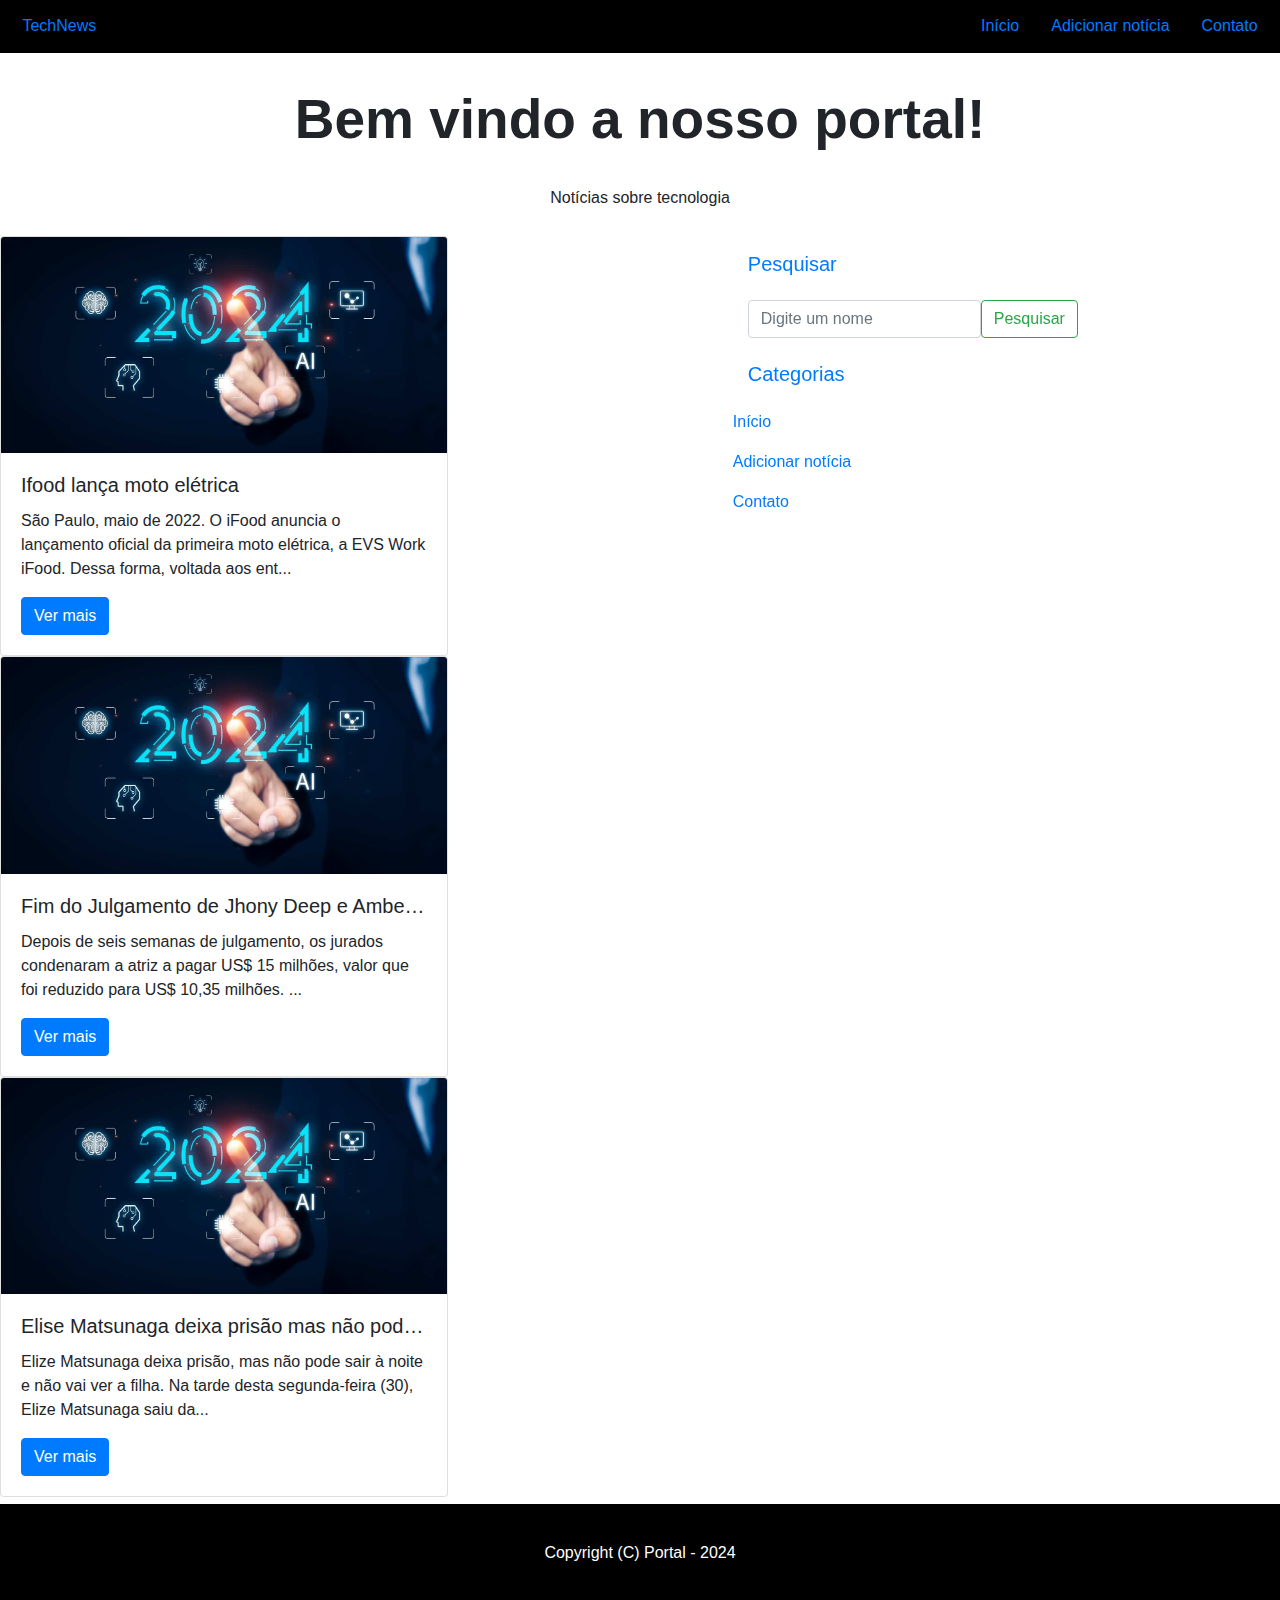
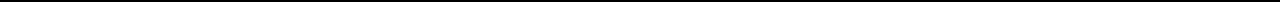
<file: index.html>
<!DOCTYPE html>
<html lang="pt-BR">
<head>
<meta charset="UTF-8">
<meta name="viewport" content="width=device-width, initial-scale=1.0">
<meta http-equiv="X-UA-Compatible" content="ie=edge">
<meta name="Description" content="Enter your description here"/>
<link rel="stylesheet" href="https://cdnjs.cloudflare.com/ajax/libs/twitter-bootstrap/4.6.0/css/bootstrap.min.css">
<link rel="stylesheet" href="https://cdnjs.cloudflare.com/ajax/libs/font-awesome/5.15.4/css/all.min.css">
<link rel="stylesheet" href="assets/css/style.css">
<title>TechNews</title>
</head>
<body>
    <header>
        <div class="container_cabecalho">
            <nav class="nav">
                <a class="nav-link active" aria-current="page" href="#">TechNews</a>
            </nav>
        </div><div class="container_cabecalho">
            <ul class="nav justify-content-end">
                <li class="nav-item">
                  <a class="nav-link active" aria-current="page" href="#">Início</a>
                </li>
                <li class="nav-item">
                  <a class="nav-link" href="cadastro.html">Adicionar notícia</a>
                </li>
                <li class="nav-item">
                  <a class="nav-link" href="#">Contato</a>
                </li>
              </ul>
        </div>
    </header>
    <div class="grid text-center">
        <div class="g-col-6" id="bemVindo">Bem vindo a nosso portal!</div>
        <div class="g-col-6">Notícias sobre tecnologia</div>
    </div>
    <div class="container_cards" id="newsContainer">
        <div class="card" style="width: 28rem;">
            <img src="assets/images/Tecnologia.jpg" class="card-img-top custom-image-size" alt="...">
            <div class="card-body">
            <h5 class="card-title">Ifood lança moto elétrica</h5>
            <p class="card-text">São Paulo, maio de 2022. O iFood anuncia o lançamento oficial da primeira moto elétrica, 
              a EVS Work iFood. Dessa forma, voltada aos entregadores no Brasil como uma nova opção de mobilidade que traz economia, 
              em média, de 70% aos parceiros. Além disso, também é uma solução menos poluente.</p>
            <a href="detalhe.html" class="btn btn-primary view-more" data-title="Ifood lança moto elétrica" data-content="São Paulo, maio de 2022. O iFood anuncia o lançamento oficial da primeira moto elétrica, a EVS Work iFood. Dessa forma, voltada aos entregadores no Brasil como uma nova opção de mobilidade que traz economia, em média, de 70% aos parceiros. Além disso, também é uma solução menos poluente.">Ver mais</a>
            </div>
        </div>
        <div class="card" style="width: 28rem;">
            <img src="assets/images/Tecnologia.jpg" class="card-img-top custom-image-size" alt="...">
            <div class="card-body">
            <h5 class="card-title">Fim do Julgamento de Jhony Deep e Amber Heard</h5>
            <p class="card-text">Depois de seis semanas de julgamento, os jurados condenaram a atriz a pagar US$ 15 milhões, valor que foi reduzido para US$ 10,35 milhões.
              Já Depp foi condenado a pagar US$ 2 milhões à ex-mulher. 
              Em um longo texto publicado em sua rede social nesta segunda-feira, ela diz que foi uma "decisão muito difícil de resolver".</p>
            <a href="detalhe.html" class="btn btn-primary view-more" data-title="Fim do Julgamento de Jhony Deep e Amber Heard" data-content="Depois de seis semanas de julgamento, os jurados condenaram a atriz a pagar US$ 15 milhões, valor que foi reduzido para US$ 10,35 milhões. Já Depp foi condenado a pagar US$ 2 milhões à ex-mulher. Em um longo texto publicado em sua rede social nesta segunda-feira, ela diz que foi uma 'decisão muito difícil de resolver'.">Ver mais</a>
            </div>
        </div>
        <div class="card" style="width: 28rem;">
          <img src="assets/images/Tecnologia.jpg" class="card-img-top custom-image-size" alt="...">
          <div class="card-body">
          <h5 class="card-title">Elise Matsunaga deixa prisão mas não pode sair</h5>
          <p class="card-text">Elize Matsunaga deixa prisão, mas não pode sair à noite e não vai ver a filha. 
            Na tarde desta segunda-feira (30), Elize Matsunaga saiu da Penitenciária Feminina de Tremembé (SP) após dez anos presa. 
            Uma decisão judicial a concedeu liberdade condicional.</p>
          <a href="detalhe.html" class="btn btn-primary view-more" data-title="Elise Matsunaga deixa prisão mas não pode sair" data-content="Elize Matsunaga deixa prisão, mas não pode sair à noite e não vai ver a filha. Na tarde desta segunda-feira (30), Elize Matsunaga saiu da Penitenciária Feminina de Tremembé (SP) após dez anos presa. Uma decisão judicial a concedeu liberdade condicional.">Ver mais</a>
          </div>
        </div>
    </div>
    <div class="container_barraNavegação">
        <nav class="navbar bg-body-tertiary">
            <div class="container-fluid">
              <a class="navbar-brand" href="#">Pesquisar</a>
            </div>
        </nav>
        <nav class="navbar bg-body-tertiary">
            <div class="container-fluid">
              <form class="d-flex" role="search">
                <input class="form-control me-2" type="search" placeholder="Digite um nome" aria-label="Search">
                <button class="btn btn-outline-success" type="submit">Pesquisar</button>
              </form>
            </div>
        </nav>
        <div class="container_categorias">
            <nav class="navbar bg-body-tertiary">
                <div class="container-fluid">
                <a class="navbar-brand" href="#">Categorias</a>
                </div>
            </nav>
        </div>
        <div class="container_links">
            <ul class="nav flex-column">
                <li class="nav-item">
                  <a class="nav-link active" aria-current="page" href="#">Início</a>
                </li>
                <li class="nav-item">
                  <a class="nav-link" href="#">Adicionar notícia</a>
                </li>
                <li class="nav-item">
                  <a class="nav-link" href="#">Contato</a>
                </li>
              </ul>
        </div>
    </div>
    <div>
      <footer class="container_rodape">Copyright (C) Portal - 2024</footer>
    </div>
    <script src="assets/js/script.js"></script>
</body>
</html>
</file>
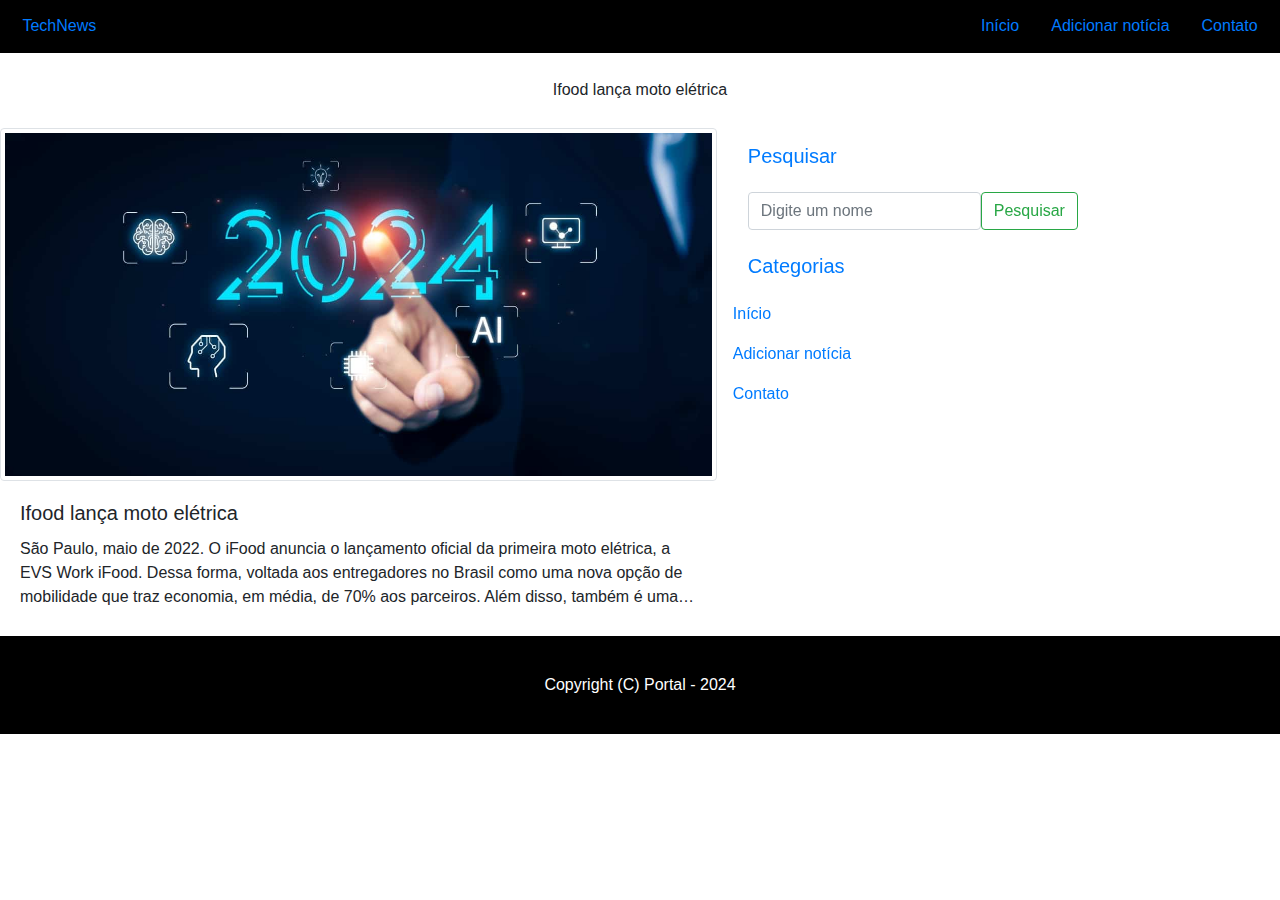
<file: detalhe.html>
<!DOCTYPE html>
<html lang="pt-BR">
<head>
<meta charset="UTF-8">
<meta name="viewport" content="width=device-width, initial-scale=1.0">
<meta http-equiv="X-UA-Compatible" content="ie=edge">
<meta name="Description" content="Enter your description here"/>
<link rel="stylesheet" href="https://cdnjs.cloudflare.com/ajax/libs/twitter-bootstrap/4.6.0/css/bootstrap.min.css">
<link rel="stylesheet" href="https://cdnjs.cloudflare.com/ajax/libs/font-awesome/5.15.4/css/all.min.css">
<link rel="stylesheet" href="assets/css/style.css">
<title>Title</title>
</head>
<body>
    <header>
      <div class="container_cabecalho">
        <nav class="nav">
            <a class="nav-link active" aria-current="page" href="#">TechNews</a>
        </nav>
    </div><div class="container_cabecalho">
        <ul class="nav justify-content-end">
            <li class="nav-item">
              <a class="nav-link active" aria-current="page" href="index.html">Início</a>
            </li>
            <li class="nav-item">
              <a class="nav-link" href="cadastro.html">Adicionar notícia</a>
            </li>
            <li class="nav-item">
              <a class="nav-link" href="#">Contato</a>
            </li>
          </ul>
    </div>
    </header>
    <div class="grid text-center">
      <div class="g-col-6" id="tituloDetalhe">Ifood lança moto elétrica</div>
  </div>
    <div class="container_cards">
      <img src="assets/images/Tecnologia.jpg" class="img-thumbnail" alt="...">
      <div class="card-body">
        <h5 class="card-title" id="tituloDescricao">Ifood lança moto elétrica</h5>
        <p class="card-text" id="descricaoDestalhes">São Paulo, maio de 2022. O iFood anuncia o lançamento oficial da primeira moto elétrica, 
          a EVS Work iFood. Dessa forma, voltada aos entregadores no Brasil como uma nova opção de mobilidade que traz economia, 
          em média, de 70% aos parceiros. Além disso, também é uma solução menos poluente.</p>
      </div>
    </div>
    <div class="container_barraNavegação">
      <nav class="navbar bg-body-tertiary">
          <div class="container-fluid">
            <a class="navbar-brand" href="#">Pesquisar</a>
          </div>
      </nav>
      <nav class="navbar bg-body-tertiary">
          <div class="container-fluid">
            <form class="d-flex" role="search">
              <input class="form-control me-2" type="search" placeholder="Digite um nome" aria-label="Search">
              <button class="btn btn-outline-success" type="submit">Pesquisar</button>
            </form>
          </div>
      </nav>
      <div class="container_categorias">
          <nav class="navbar bg-body-tertiary">
              <div class="container-fluid">
              <a class="navbar-brand" href="#">Categorias</a>
              </div>
          </nav>
      </div>
      <div class="container_links">
          <ul class="nav flex-column">
              <li class="nav-item">
                <a class="nav-link active" aria-current="page" href="#">Início</a>
              </li>
              <li class="nav-item">
                <a class="nav-link" href="#">Adicionar notícia</a>
              </li>
              <li class="nav-item">
                <a class="nav-link" href="#">Contato</a>
              </li>
            </ul>
      </div>
  </div>
  <div>
    <footer class="container_rodape">Copyright (C) Portal - 2024</footer>
  </div>
  <script>
      document.addEventListener("DOMContentLoaded", function() {
          const selectedNews = JSON.parse(localStorage.getItem('selectedNews'));

          if (selectedNews) {
              document.getElementById('tituloDetalhe').textContent = selectedNews.title;
              document.getElementById('tituloDescricao').textContent = selectedNews.title;
              document.getElementById('descricaoDestalhes').textContent = selectedNews.content;
          }
      });
  </script>
</body> 
</html>
</file>
<file: assets/css/style.css>
.container_cabecalho{
    width: 50%;
    background-color: black;
    display: inline-block;
    padding: 0.5%;
}
.link-opacity-10{
    margin-left: 10%;
    justify-content: end;
}
.g-col-6{
    font-family: 'Franklin Gothic Medium', 'Arial Narrow', Arial, sans-serif;
    margin: 2%;
}
#bemVindo{
    font-weight: bold;
    font-size: 55px;
}
.container_cards{
    display: inline-block;
    max-height: 100%;
    overflow-x: hidden;
    width: 56%;
}
.card{
    display: inline-block;
}
.container_barraNavegação{
    display: inline-block;
    position: fixed;
}
.container_rodape{
    width: 100%;
    padding: 37px;
    background-color: black;
    text-align: center;
    position: relative;
    bottom: 0;
    color: white;
}
.container-sm{
    background-color: Gainsboro;
}
#botao{
    margin-bottom: 10px;
}
.card-title, .card-text {
    display: -webkit-box;
    -webkit-box-orient: vertical;
    overflow: hidden;
}

.card-title {
    -webkit-line-clamp: 1;
}

.card-text {
    -webkit-line-clamp: 3; 
}
#tituloDetalhes{
    font-weight: bold;
    font-size: 55px;
}
#addNoticia{
    padding-top: 15px;
}
</file>
